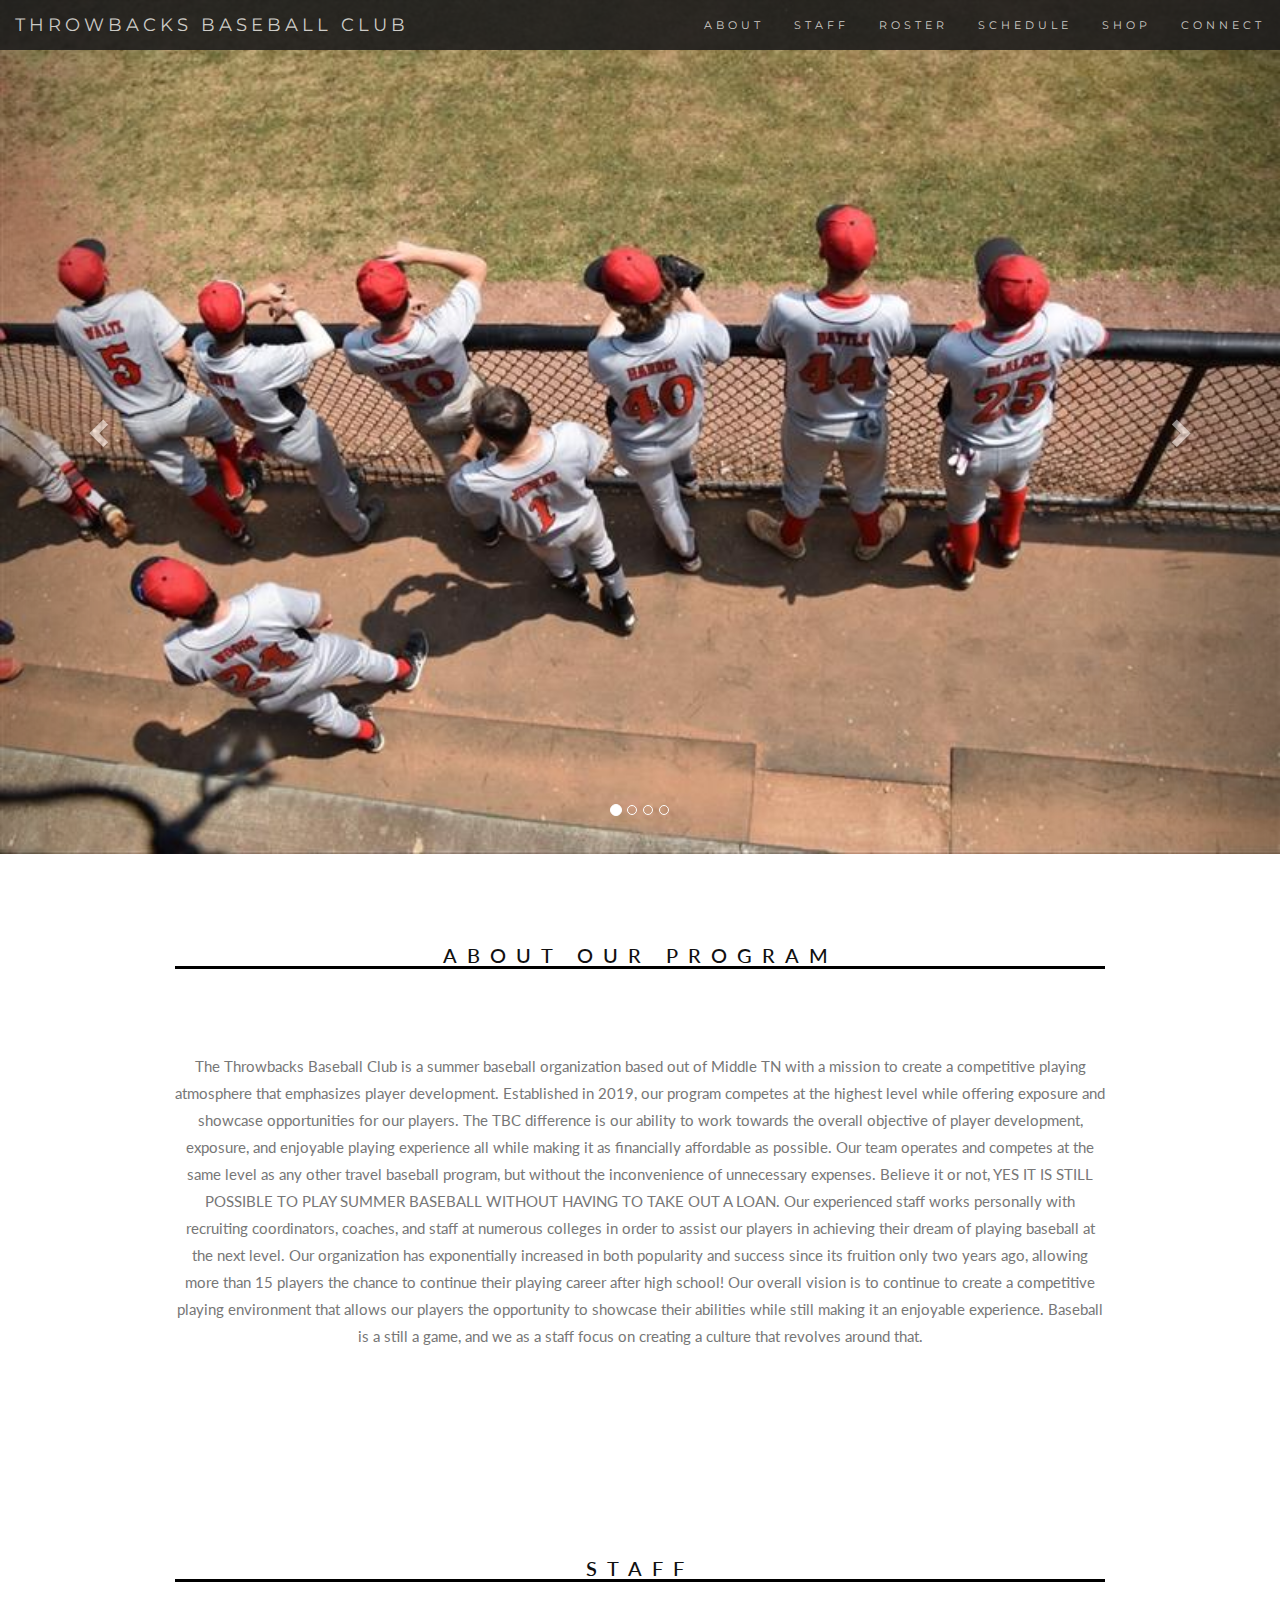
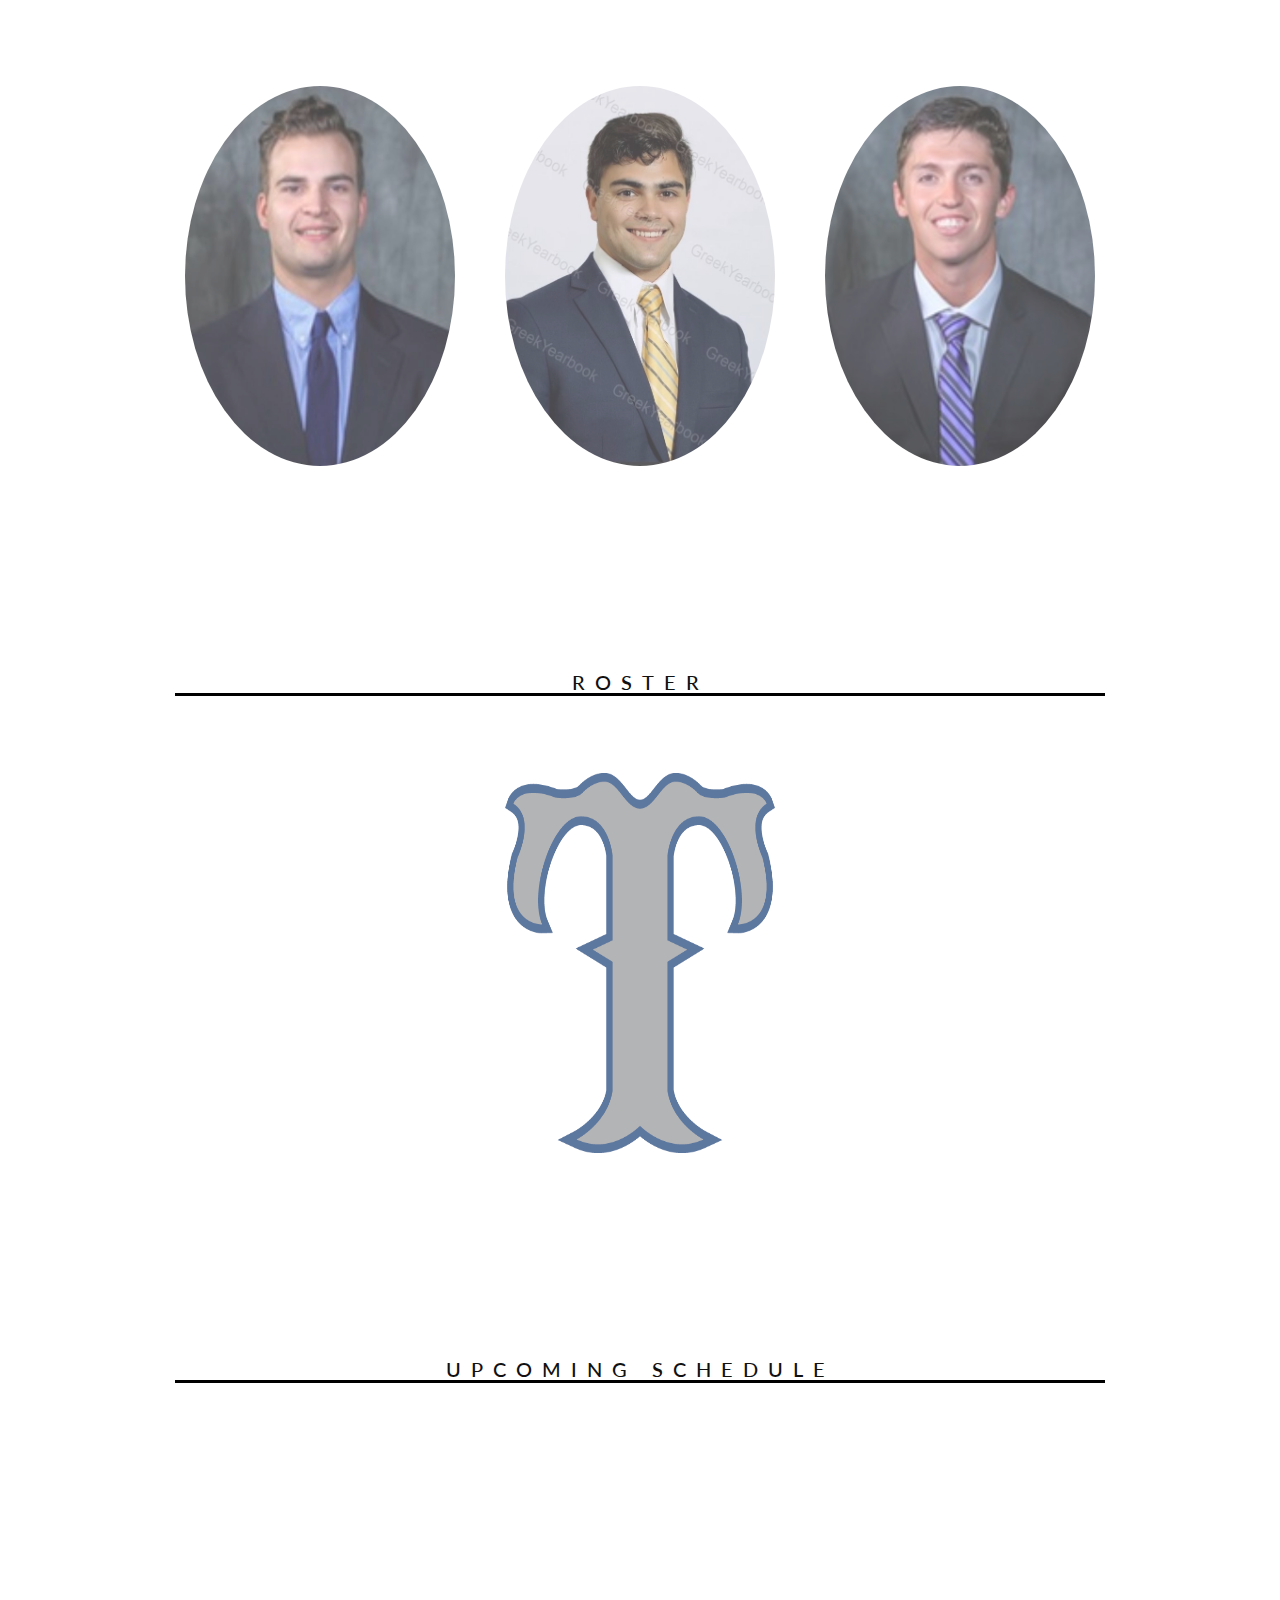
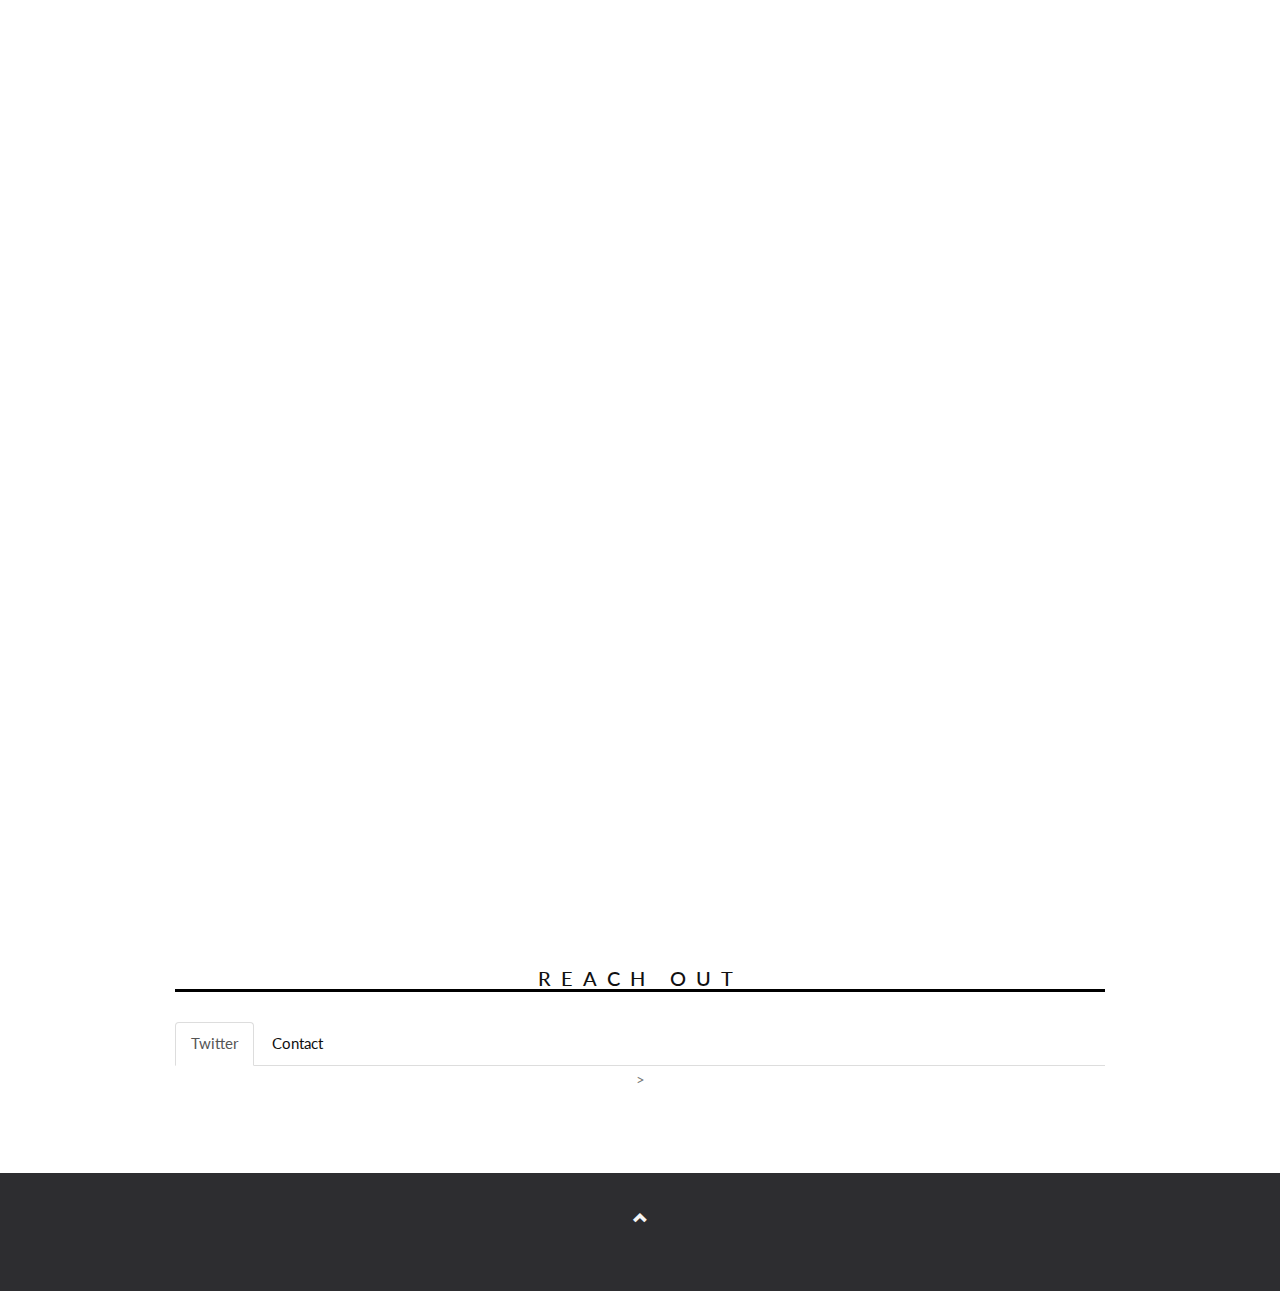
<file: index.html>
<!DOCTYPE html>
  <html lang="en">
  <head>
    <title>Baseball 2.0</title>
    <meta charset="utf-8">
    <meta name="viewport" content="width=device-width, initial-scale=1">
    <link rel="stylesheet" href="https://maxcdn.bootstrapcdn.com/bootstrap/3.4.1/css/bootstrap.min.css">
    <link href="https://fonts.googleapis.com/css?family=Lato" rel="stylesheet" type="text/css">
    <link href="https://fonts.googleapis.com/css?family=Montserrat" rel="stylesheet" type="text/css">
    <script src="https://ajax.googleapis.com/ajax/libs/jquery/3.5.1/jquery.min.js"></script>
    <script src="https://maxcdn.bootstrapcdn.com/bootstrap/3.4.1/js/bootstrap.min.js"></script>
    <link rel="stylesheet" href="./assets/style.css">
   </head>

  <body id="myPage" data-spy="scroll" data-target=".navbar" data-offset="50">
  
    <!-- NAV BAR STARTS -->
    <nav class="navbar navbar-default navbar-fixed-top">
      <div class="container-fluid">
        <div class="navbar-header">
          <button type="button" class="navbar-toggle" data-toggle="collapse" data-target="#myNavbar">
            <span class="icon-bar"></span>
            <span class="icon-bar"></span>
            <span class="icon-bar"></span>                        
          </button>
          <a class="navbar-brand" href="#myPage">THROWBACKS BASEBALL CLUB</a>
        </div>
  
        <div class="collapse navbar-collapse" id="myNavbar">
          <ul class="nav navbar-nav navbar-right">
            <li><a href="#about">ABOUT</a></li>
            <li><a href="#staff">STAFF</a></li>
            <li><a href="#roster">ROSTER</a></li>
            <li><a href="#schedule">SCHEDULE</a></li>
            <li> <a href="https://teamlocker.squadlocker.com/#/lockers/throwbacks-baseball-club?_k=t2jlxj" target="_blank">SHOP</a></li>
            <li><a href="#connect">CONNECT</a></li>
          </ul>
        </div>
      </div>
    </nav>
  
    <!-- CAROUSEL -->
  <div id="myCarousel" class="carousel slide" data-ride="carousel">
      <!-- Indicators -->
      <ol class="carousel-indicators">
        <li data-target="#myCarousel" data-slide-to="0" class="active"></li>
        <li data-target="#myCarousel" data-slide-to="1"></li>
        <li data-target="#myCarousel" data-slide-to="2"></li>
        <li data-target="#myCarousel" data-slide-to="3"></li>
      </ol>
  
      <!-- Wrapper for slides -->
      <div class="carousel-inner" role="listbox">
        <div class="item active">
          <img src="./assets/images/picture4.jpg" alt="New York">
          <div class="carousel-caption">
          </div>      
        </div>
  
        <div class="item">
          <img src="./assets/images/pic5.jpg" alt="Chicago">
          <div class="carousel-caption">
          </div>      
        </div>
      
        <div class="item">
          <img src="./assets/images/pic6.jpg" alt="Los Angeles">
          <div class="carousel-caption">
          </div>      
        </div>

        <div class="item">
          <img src="./assets/images/pic7.jpg" alt="Los Angeles">
          <div class="carousel-caption">
          </div>      
        </div>
        

      </div>
  
      <!-- Left and right controls -->
      <a class="left carousel-control" href="#myCarousel" role="button" data-slide="prev">
        <span class="glyphicon glyphicon-chevron-left" aria-hidden="true"></span>
        <span class="sr-only">Previous</span>
      </a>
      <a class="right carousel-control" href="#myCarousel" role="button" data-slide="next">
        <span class="glyphicon glyphicon-chevron-right" aria-hidden="true"></span>
        <span class="sr-only">Next</span>
      </a>
  </div>
  
  

  <!-- ABOUT US -->
<div id="about" class="container text-center">
  <h3 style="border-bottom:#000000 solid medium">ABOUT OUR PROGRAM</h3><br>
  <br>
  <p>The Throwbacks Baseball Club is a summer baseball organization based out of Middle TN with a mission to create a competitive playing atmosphere that emphasizes player development. Established in 2019, our program competes at the highest level while offering exposure and showcase opportunities for our players. The TBC difference is our ability to work towards the overall objective of player development, exposure, and enjoyable playing experience all while making it as financially affordable as possible. Our team operates and competes at the same level as any other travel baseball program, but without the inconvenience of unnecessary expenses. Believe it or not, YES IT IS STILL POSSIBLE TO PLAY SUMMER BASEBALL WITHOUT HAVING TO TAKE OUT A LOAN. Our experienced staff works personally with recruiting coordinators, coaches, and staff at numerous colleges in order to assist our players in achieving their dream of playing baseball at the next level. Our organization has exponentially increased in both popularity and success since its fruition only two years ago, allowing more than 15 players the chance to continue their playing career after high school! Our overall vision is to continue to create a competitive playing environment that allows our players the opportunity to showcase their abilities while still making it an enjoyable experience. Baseball is a still a game, and we as a staff focus on creating a culture that revolves around that.</p>
  <br>

</div>

 <!-- Container STAFF Section) -->
 <div id="staff" class="container text-center">
  <h3 style="border-bottom:#000000 solid medium">STAFF</h3>
  <p><em></em></p>
  <br>
  <div class="row">
    <div class="col-sm-4">
      <p class="text-center"><strong> </strong></p><br>
      <a href="./staff.html" target="_blank">
        <img src="./assets/images/michaelbrown.jpg" class="img-circle person" alt="Random Name" width="200" height="300">
      </a>
  
    </div>

    <div class="col-sm-4">
      <p class="text-center"><strong> </strong></p><br>
      <a href="./staff.html" target="_blank">
        <img src="./assets/images/mattbrown.jpg" class="img-circle person" alt="Random Name" width="200" height="300">
      </a>
    </div>

    <div class="col-sm-4">
      <p class="text-center"><strong> </strong></p><br>
      <a href="./staff.html" target="_blank">
        <img src="./assets/images/jakeroberson.jpg" class="img-circle person" alt="Random Name" width="200" height="300">
      </a>
    </div>

  </div>
 </div>



  <!-- ROSTER -->
  <div id="roster" class="container text-center">
    <h3 style="border-bottom:#000000 solid medium">ROSTER</h3>
    <div class="row">
    
      <div class="col-sm-4">
       
      </div>
    
      <div class="col-sm-4">
        <p class="text-center"><strong> </strong></p><br>
        <a href="./roster.html" target="_blank">
          <img src="./assets/images/throwbacks.png" class="img-rounded person" alt="Random Name" width="255" height="255">
        </a>
        <div id="demo" class="collapse">
          <p> </p>
          <p></p>
          <p></p>
        </div>
    
      </div>
    
      <div class="col-sm-4">
        
        </div>
    
    
     
      </div>
    
    
    </div>



 <!-- Container Schedule -->
 <div id="schedule" class="container text-center">
 <h3 style="border-bottom:#000000 solid medium">UPCOMING SCHEDULE</h3>
  <div class="responsiveCal">
    <iframe src="https://calendar.google.com/calendar/embed?src=vtda6c11j9gjircbi7dj29id80%40group.calendar.google.com&ctz=America%2FChicago" style="border: 0" width="950" height="600" frameborder="0" scrolling="no"></iframe>    
</div>
</div>

<br><br>

 <!-- Starts Social -->
 <div class="container text-center">
 <h3 style="border-bottom:#000000 solid medium">REACH OUT</h3>  
  <ul class="nav nav-tabs">
    <li class="active"><a data-toggle="tab" href="#connect">Twitter</a></li>
    <li><a data-toggle="tab" href="#menu1">Contact</a></li>
  </ul>

  <div class="tab-content">
    <div id="connect" class="tab-pane fade in active">
      <a class="twitter-timeline" href="https://twitter.com/BroadwayBacks"></a> <script async src="https://platform.twitter.com/widgets.js" charset="utf-8"></script>>
    </div>
    <div id="menu1" class="tab-pane fade">
      <div class="row">
        <div class="col-md-4"><br>
           <p><span class="glyphicon glyphicon-map-marker"></span> Tennessee</p>
           <p><span class="glyphicon glyphicon-phone"></span>Phone: 615-772-4676</p>
           <p><span class="glyphicon glyphicon-envelope"></span>throwbacksbaseball@gmail.com</p>
         </div>
         <br><br>
         <div class="col-md-8">
           <div class="row">
             <div class="col-md-4 form-group">
               <input class="form-control" id="name" name="name" placeholder="Name" type="text" required>
             </div>
             <div class="col-md-4 form-group">
               <input class="form-control" id="email" name="email" placeholder="Email" type="email" required>
             </div>
           </div>
           <textarea class="form-control" id="comments" name="comments" placeholder="Comment" rows="5"></textarea>
           <br>
           <div class="row">
             <div class="col-md-4 form-group">
               <button class="btn pull-right" type="submit">Send</button>
             </div>
           </div>
         </div>
       </div>
    </div>  

    </div>

 </div>


 
 
 

  <!-- Footer -->
  <footer class="text-center">
    <a class="up-arrow" href="#myPage" data-toggle="tooltip" title="TO TOP">
      <span class="glyphicon glyphicon-chevron-up"></span>
    </a><br><br>
  </footer>

  </body>
  </html>
</file>
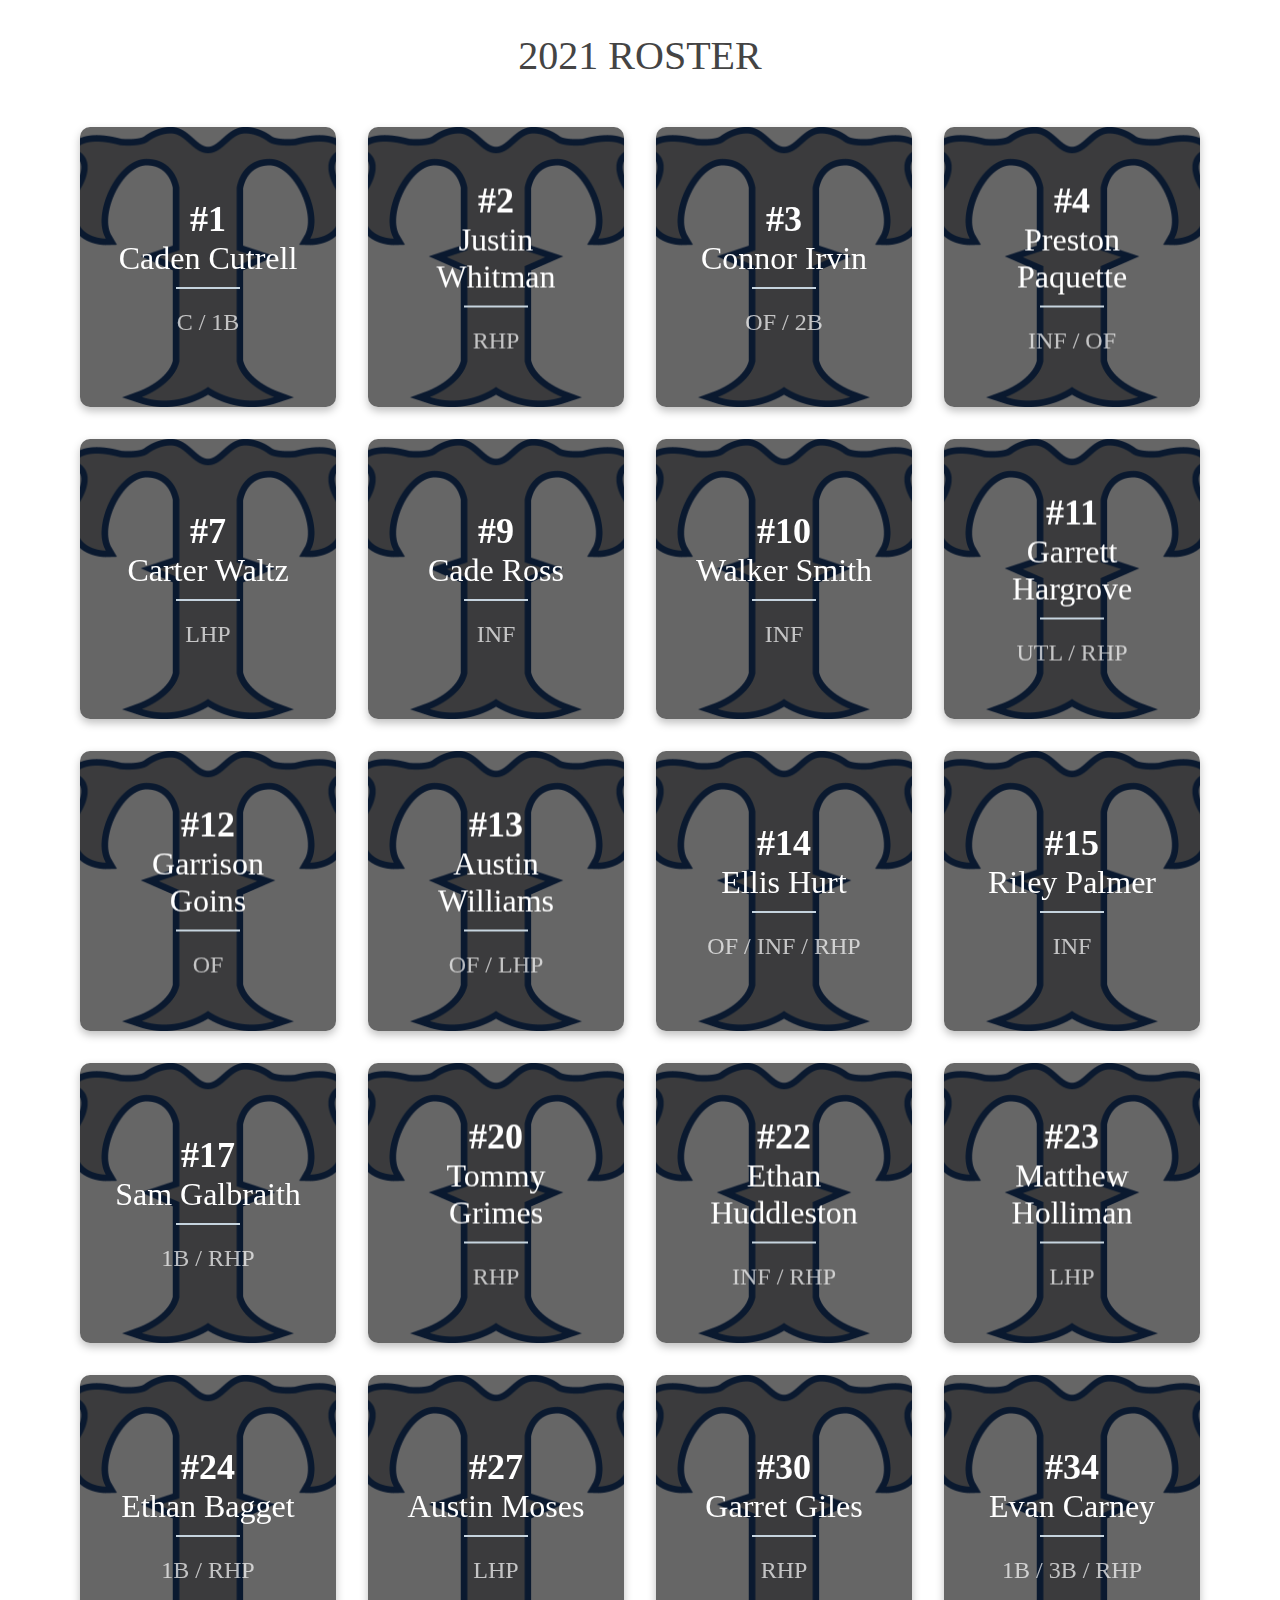
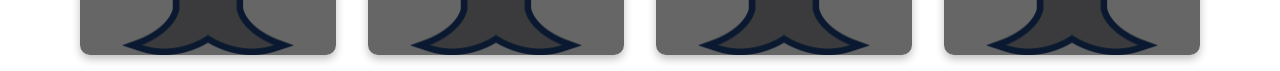
<file: roster.html>
<!DOCTYPE html>
<html lang="en">
    <head>

  <title>Baseball 2.0</title>
        <meta charset="utf-8">
        <meta name="viewport" content="width=device-width, initial-scale=1">
        <link href='https://cdn.jsdelivr.net/npm/bootstrap@5.0.0-alpha1/dist/css/bootstrap.min.css'>
        <script src='https://cdn.jsdelivr.net/npm/bootstrap@5.0.0-alpha1/dist/js/bootstrap.bundle.min.js'></script>
        <link href='https://cdnjs.cloudflare.com/ajax/libs/font-awesome/4.7.0/css/font-awesome.min.css'>
    </head>

<style>
    *{
  margin: 0;
  padding: 0;
  -webkit-box-sizing: border-box;
          box-sizing: border-box;
}

h1{
  font-size: 2.5rem;
  font-family: 'Montserrat';
  font-weight: normal;
  color: #444;
  text-align: center;
  margin: 2rem 0;
}

.wrapper{
  width: 90%;
  margin: 0 auto;
  max-width: 80rem;
}

.cols{
  display: -webkit-box;
  display: -ms-flexbox;
  display: flex;
  -ms-flex-wrap: wrap;
      flex-wrap: wrap;
  -webkit-box-pack: center;
      -ms-flex-pack: center;
          justify-content: center;
}

.col{
  width: calc(25% - 2rem);
  margin: 1rem;
  cursor: pointer;
}

.container{
  -webkit-transform-style: preserve-3d;
          transform-style: preserve-3d;
	-webkit-perspective: 1000px;
	        perspective: 1000px;
}

.front,
.back{
  background-size: cover;
  box-shadow: 0 4px 8px 0 rgba(0,0,0,0.25);
  border-radius: 10px;
	background-position: center;
	-webkit-transition: -webkit-transform .7s cubic-bezier(0.4, 0.2, 0.2, 1);
	transition: -webkit-transform .7s cubic-bezier(0.4, 0.2, 0.2, 1);
	-o-transition: transform .7s cubic-bezier(0.4, 0.2, 0.2, 1);
	transition: transform .7s cubic-bezier(0.4, 0.2, 0.2, 1);
	transition: transform .7s cubic-bezier(0.4, 0.2, 0.2, 1), -webkit-transform .7s cubic-bezier(0.4, 0.2, 0.2, 1);
	-webkit-backface-visibility: hidden;
	        backface-visibility: hidden;
	text-align: center;
	min-height: 280px;
	height: auto;
	border-radius: 10px;
	color: #fff;
	font-size: 1.5rem;
}

.back{
  background: #cedce7;
  background: -webkit-linear-gradient(45deg,  #cedce7 0%,#596a72 100%);
  background: -o-linear-gradient(45deg,  #cedce7 0%,#596a72 100%);
  background: linear-gradient(45deg,  #cedce7 0%,#596a72 100%);
}

.front:after{
	position: absolute;
    top: 0;
    left: 0;
    z-index: 1;
    width: 100%;
    height: 100%;
    content: '';
    display: block;
    opacity: .6;
    background-color: #000;
    -webkit-backface-visibility: hidden;
            backface-visibility: hidden;
    border-radius: 10px;
}
.container:hover .front,
.container:hover .back{
    -webkit-transition: -webkit-transform .7s cubic-bezier(0.4, 0.2, 0.2, 1);
    transition: -webkit-transform .7s cubic-bezier(0.4, 0.2, 0.2, 1);
    -o-transition: transform .7s cubic-bezier(0.4, 0.2, 0.2, 1);
    transition: transform .7s cubic-bezier(0.4, 0.2, 0.2, 1);
    transition: transform .7s cubic-bezier(0.4, 0.2, 0.2, 1), -webkit-transform .7s cubic-bezier(0.4, 0.2, 0.2, 1);
}

.back{
    position: absolute;
    top: 0;
    left: 0;
    width: 100%;
}

.inner{
    -webkit-transform: translateY(-50%) translateZ(60px) scale(0.94);
            transform: translateY(-50%) translateZ(60px) scale(0.94);
    top: 50%;
    position: absolute;
    left: 0;
    width: 100%;
    padding: 2rem;
    -webkit-box-sizing: border-box;
            box-sizing: border-box;
    outline: 1px solid transparent;
    -webkit-perspective: inherit;
            perspective: inherit;
    z-index: 2;
}

.container .back{
    -webkit-transform: rotateY(180deg);
            transform: rotateY(180deg);
    -webkit-transform-style: preserve-3d;
            transform-style: preserve-3d;
}

.container .front{
    -webkit-transform: rotateY(0deg);
            transform: rotateY(0deg);
    -webkit-transform-style: preserve-3d;
            transform-style: preserve-3d;
}

.container:hover .back{
  -webkit-transform: rotateY(0deg);
          transform: rotateY(0deg);
  -webkit-transform-style: preserve-3d;
          transform-style: preserve-3d;
}

.container:hover .front{
  -webkit-transform: rotateY(-180deg);
          transform: rotateY(-180deg);
  -webkit-transform-style: preserve-3d;
          transform-style: preserve-3d;
}

.front .inner p{
  font-size: 2rem;
  margin-bottom: 2rem;
  position: relative;
}

.front .inner p:after{
  content: '';
  width: 4rem;
  height: 2px;
  position: absolute;
  background: #C6D4DF;
  display: block;
  left: 0;
  right: 0;
  margin: 0 auto;
  bottom: -.75rem;
}

.front .inner span{
  color: rgba(255,255,255,0.7);
  font-family: 'Montserrat';
  font-weight: 300;
}

@media screen and (max-width: 64rem){
  .col{
    width: calc(33.333333% - 2rem);
  }
}

@media screen and (max-width: 48rem){
  .col{
    width: calc(50% - 2rem);
  }
}

@media screen and (max-width: 32rem){
  .col{
    width: 100%;
    margin: 0 0 2rem 0;
  }
}
</style>

<body>
    <div class="wrapper">
        <h1>2021 ROSTER</h1>
        <div class="cols">
<!-- Player 1 -->
                  <div class="col" ontouchstart="this.classList.toggle('hover');">
                      <div class="container">
                          <div class="front" style="background-image: url(./assets/images/throwbacks.png)">
                              <div class="inner">
                                  <h2>#1</h2>
                                  <p>Caden Cutrell</p>
                    <span>C / 1B</span>
                              </div>
                          </div>
                          <div class="back">
                              <div class="inner">
                                <p>Beech High School, 2021<br><br>Committed:<br>Union University (TN)<br><br>6'1 / 190lbs</p>
                              </div>
                          </div>
                      </div>
                  </div>
<!-- Player 2 -->
                  <div class="col" ontouchstart="this.classList.toggle('hover');">
                      <div class="container">
                          <div class="front" style="background-image: url(./assets/images/throwbacks.png)">
                              <div class="inner">
                                <h2>#2</h2>
                                  <p>Justin Whitman</p>
                    <span>RHP</span>
                              </div>
                          </div>
                          <div class="back">
                              <div class="inner">
                                  <p>Springfield High School, 2020<br><br>Committed:<br>Freed Hardeman (TN)<br><br>6'0 / 170lbs</p>
                              </div>
                          </div>
                      </div>
                  </div>
<!-- Player 3 -->
                  <div class="col" ontouchstart="this.classList.toggle('hover');">
                      <div class="container">
                          <div class="front" style="background-image: url(./assets/images/throwbacks.png)">
                              <div class="inner">
                                <h2>#3</h2>
                                  <p>Connor Irvin</p>
                                  <span>OF / 2B</span>
                              </div>
                          </div>
                          <div class="back">
                              <div class="inner">
                                  <p>Nolensville High School, 2021<br><br>Uncommitted<br><br>5'10 / 150lbs</p>
                              </div>
                          </div>
                      </div>
                  </div>
<!-- Player 4 -->
                  <div class="col" ontouchstart="this.classList.toggle('hover');">
                      <div class="container">
                          <div class="front" style="background-image: url(./assets/images/throwbacks.png)">
                              <div class="inner">
                                <h2>#4</h2>
                                  <p>Preston Paquette</p>
                                <span>INF / OF</span>
                              </div>
                          </div>
                          <div class="back">
                              <div class="inner">
                                  <p>Lipscomb Academy, 2022<br><br>Uncommitted<br><br>5'7 / 150lbs</p>
                              </div>
                          </div>
                      </div>
                  </div>
<!-- Player 5 -->
                  <div class="col" ontouchstart="this.classList.toggle('hover');">
                      <div class="container">
                          <div class="front" style="background-image: url(./assets/images/throwbacks.png">
                              <div class="inner">
                                <h2>#7</h2>
                                  <p>Carter Waltz</p>
                               <span>LHP</span>
                              </div>
                          </div>
                          <div class="back">
                              <div class="inner">
                                  <p>Springfield High School, 2023<br><br>Uncommitted<br><br>5'10 / 150lbs</p>
                              </div>
                          </div>
                      </div>
                  </div>
<!-- Player 6-->
                  <div class="col" ontouchstart="this.classList.toggle('hover');">
                      <div class="container">
                          <div class="front" style="background-image: url(./assets/images/throwbacks.png)">
                              <div class="inner">
                                <h2>#9</h2>
                                  <p>Cade Ross</p>
                                  <span>INF</span>
                              </div>
                          </div>
                          <div class="back">
                              <div class="inner">
                                  <p>Clarksville High School, 2021<br><br>Committed:<br>Volunteer State (TN)<br><br>5'11 / 165lbs</p>
                              </div>
                          </div>
                      </div>
                  </div>
<!-- Player 7 -->
                  <div class="col" ontouchstart="this.classList.toggle('hover');">
                      <div class="container">
                          <div class="front" style="background-image: url(./assets/images/throwbacks.png)">
                              <div class="inner">
                                <h2>#10</h2>
                                  <p>Walker Smith</p>
                         <span>INF</span>
                              </div>
                          </div>
                          <div class="back">
                              <div class="inner">
                                  <p>Clarksville High School, 2021<br><br>Uncommitted<br><br>5'11 / 175lbs</p>
                              </div>
                          </div>
                      </div>
                  </div>
<!-- Player 8 -->
                  <div class="col" ontouchstart="this.classList.toggle('hover');">
                      <div class="container">
                          <div class="front" style="background-image: url(./assets/images/throwbacks.png)">
                              <div class="inner">
                                <h2>#11</h2>
                                  <p>Garrett Hargrove</p>
                    <span>UTL / RHP</span>
                              </div>
                          </div>
                          <div class="back">
                              <div class="inner">
                                  <p>White House Heritage High School, 2021<br><br>Uncommitted<br><br>5'9 / 155lbs</p>
                              </div>
                          </div>
                      </div>
                  </div>
<!-- Player 9 -->
                  <div class="col" ontouchstart="this.classList.toggle('hover');">
                    <div class="container">
                        <div class="front" style="background-image: url(./assets/images/throwbacks.png)">
                            <div class="inner">
                                <h2>#12</h2>
                                <p>Garrison Goins</p>
                  <span>OF</span>
                            </div>
                        </div>
                        <div class="back">
                            <div class="inner">
                              <p>Clarksville High School, 2021<br><br>Uncommitted<br><br>5'11 / 165lbs</p>
                            </div>
                        </div>
                    </div>
                </div>
<!-- Player 10 -->
                <div class="col" ontouchstart="this.classList.toggle('hover');">
                    <div class="container">
                        <div class="front" style="background-image: url(./assets/images/throwbacks.png)">
                            <div class="inner">
                                <h2>#13</h2>
                                <p>Austin Williams</p>
                  <span>OF / LHP</span>
                            </div>
                        </div>
                        <div class="back">
                            <div class="inner">
                              <p>Sycamore High School, 2022<br><br>Uncommitted<br><br>5'9 / 160lbs</p>
                            </div>
                        </div>
                    </div>
                </div>
<!-- Player 11 -->
                <div class="col" ontouchstart="this.classList.toggle('hover');">
                    <div class="container">
                        <div class="front" style="background-image: url(./assets/images/throwbacks.png)">
                            <div class="inner">
                                <h2>#14</h2>
                                <p>Ellis Hurt</p>
                  <span>OF / INF / RHP</span>
                            </div>
                        </div>
                        <div class="back">
                            <div class="inner">
                              <p>Harpeth High School, 2022<br><br>Uncommitted<br><br>6'0 / 180lbs</p>
                            </div>
                        </div>
                    </div>
                </div>
<!-- Player 12 -->
                <div class="col" ontouchstart="this.classList.toggle('hover');">
                    <div class="container">
                        <div class="front" style="background-image: url(./assets/images/throwbacks.png)">
                            <div class="inner">
                                <h2>#15</h2>
                                <p>Riley Palmer</p>
                  <span>INF</span>
                            </div>
                        </div>
                        <div class="back">
                            <div class="inner">
                              <p> Sycamore High School, 2022<br><br>Uncommitted<br><br>5'10 / 165lbs</p>
                            </div>
                        </div>
                    </div>
                </div>
<!-- Player 13 -->
                <div class="col" ontouchstart="this.classList.toggle('hover');">
                    <div class="container">
                        <div class="front" style="background-image: url(./assets/images/throwbacks.png)">
                            <div class="inner">
                                <h2>#17</h2>
                                <p>Sam Galbraith</p>
                  <span>1B / RHP</span>
                            </div>
                        </div>
                        <div class="back">
                            <div class="inner">
                              <p>Homeschool, 2020<br><br>Uncommitted<br><br>6'7 / 230lbs</p>
                            </div>
                        </div>
                    </div>
                </div>
<!-- Player 14 -->
                <div class="col" ontouchstart="this.classList.toggle('hover');">
                    <div class="container">
                        <div class="front" style="background-image: url(./assets/images/throwbacks.png)">
                            <div class="inner">
                                <h2>#20</h2>
                                <p>Tommy Grimes</p>
                  <span>RHP</span>
                            </div>
                        </div>
                        <div class="back">
                            <div class="inner">
                              <p>Rossview High School, 2021<br><br>Uncommitted<br><br>5'11 / 180lbs</p>
                            </div>
                        </div>
                    </div>
                </div>
<!-- Player 15 -->
                <div class="col" ontouchstart="this.classList.toggle('hover');">
                    <div class="container">
                        <div class="front" style="background-image: url(./assets/images/throwbacks.png)">
                            <div class="inner">
                                <h2>#22</h2>
                                <p>Ethan Huddleston</p>
                  <span>INF / RHP</span>
                            </div>
                        </div>
                        <div class="back">
                            <div class="inner">
                              <p>Gallatin High School, 2020<br><br>Committed:<br>Volunteer State (TN)<br><br>5'11 / 180lbs</p>
                            </div>
                        </div>
                    </div>
                </div>
<!-- Player 16 -->
                <div class="col" ontouchstart="this.classList.toggle('hover');">
                    <div class="container">
                        <div class="front" style="background-image: url(./assets/images/throwbacks.png)">
                            <div class="inner">
                                <h2>#23</h2>
                                <p>Matthew Holliman</p>
                  <span>LHP</span>
                            </div>
                        </div>
                        <div class="back">
                            <div class="inner">
                              <p>Greenbrier High School, 2022<br><br>Uncommitted<br><br>5'11 / 230lbs</p>
                            </div>
                        </div>
                    </div>
                </div>
<!-- Player 17 -->
                <div class="col" ontouchstart="this.classList.toggle('hover');">
                    <div class="container">
                        <div class="front" style="background-image: url(./assets/images/throwbacks.png)">
                            <div class="inner">
                                <h2>#24</h2>
                                <p>Ethan Bagget</p>
                  <span>1B / RHP</span>
                            </div>
                        </div>
                        <div class="back">
                            <div class="inner">
                              <p>Clarksville High School, 2021<br><br>Committed:<br>Covenant College (GA)<br><br>6'1 / 180lbs</p>
                            </div>
                        </div>
                    </div>
                </div>
<!-- Player 18 -->
                <div class="col" ontouchstart="this.classList.toggle('hover');">
                    <div class="container">
                        <div class="front" style="background-image: url(./assets/images/throwbacks.png)">
                            <div class="inner">
                                <h2>#27</h2>
                                <p>Austin Moses</p>
                  <span>LHP</span>
                            </div>
                        </div>
                        <div class="back">
                            <div class="inner">
                              <p>Springfield High School, 2022<br><br>Uncommitted<br><br>6'1 / 175lbs</p>
                            </div>
                        </div>
                    </div>
                </div>
<!-- Player 19 -->
                <div class="col" ontouchstart="this.classList.toggle('hover');">
                    <div class="container">
                        <div class="front" style="background-image: url(./assets/images/throwbacks.png)">
                            <div class="inner">
                                <h2>#30</h2>
                                <p>Garret Giles</p>
                  <span>RHP</span>
                            </div>
                        </div>
                        <div class="back">
                            <div class="inner">
                              <p>Franklin High School, 2022<br><br>Uncommitted<br><br>5'11 / 170lbs</p>
                            </div>
                        </div>
                    </div>
                </div>
<!-- Player 20 -->
                <div class="col" ontouchstart="this.classList.toggle('hover');">
                    <div class="container">
                        <div class="front" style="background-image: url(./assets/images/throwbacks.png)">
                            <div class="inner">
                                <h2>#34</h2>
                                <p>Evan Carney</p>
                  <span>1B / 3B / RHP</span>
                            </div>
                        </div>
                        <div class="back">
                            <div class="inner">
                              <p>Christ Presbyterian Academy, 2022<br><br>Uncommitted<br><br>6'5 / 255lbs</p>
                            </div>
                        </div>
                    </div>
                </div>





              </div>
       </div>
</body>

</html>
</file>
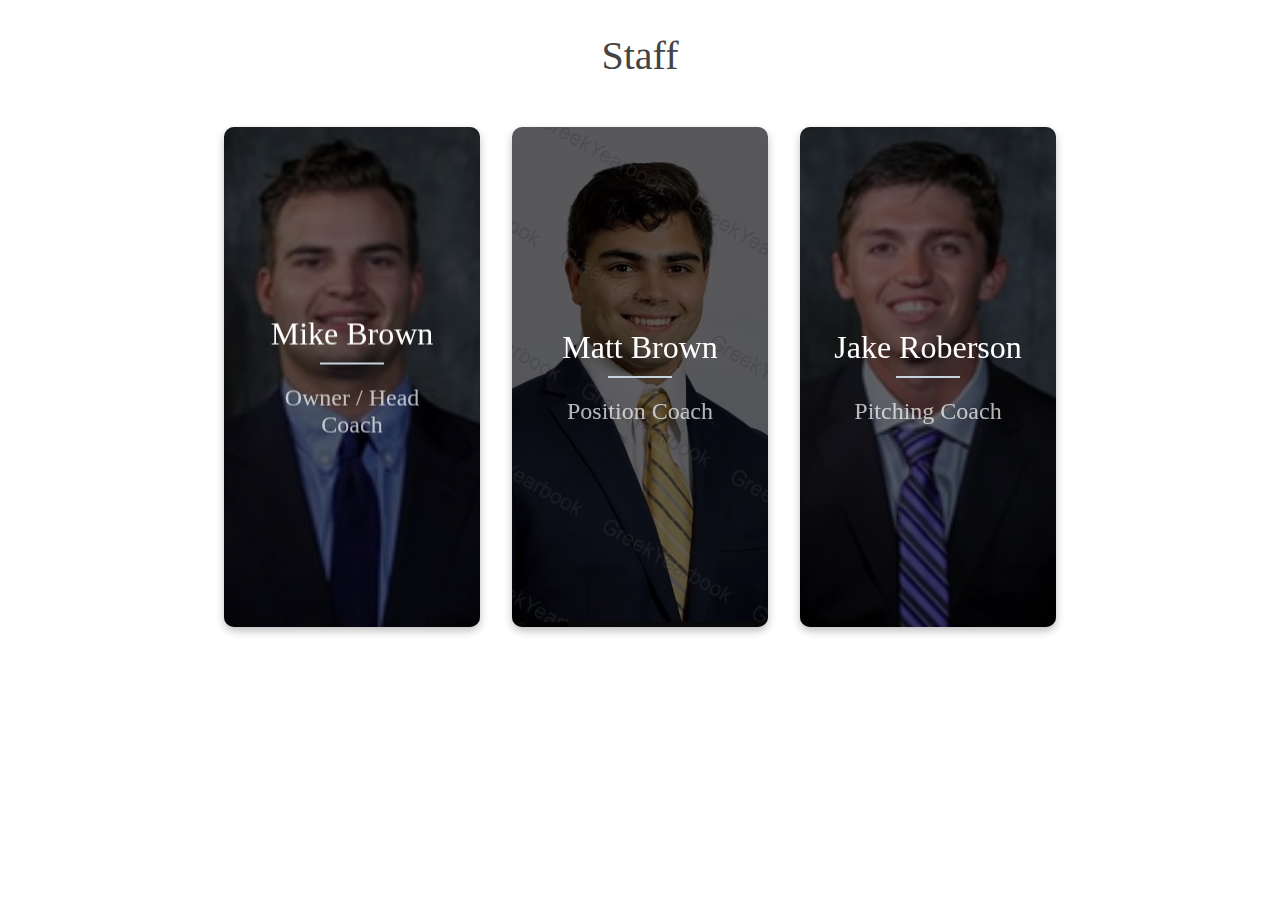
<file: staff.html>
<!DOCTYPE html>
<html lang="en">
    <head>

  <title>Baseball 2.0</title>
        <meta charset="utf-8">
        <meta name="viewport" content="width=device-width, initial-scale=1">
        <link href='https://cdn.jsdelivr.net/npm/bootstrap@5.0.0-alpha1/dist/css/bootstrap.min.css'>
        <script src='https://cdn.jsdelivr.net/npm/bootstrap@5.0.0-alpha1/dist/js/bootstrap.bundle.min.js'></script>
        <link href='https://cdnjs.cloudflare.com/ajax/libs/font-awesome/4.7.0/css/font-awesome.min.css'>
    </head>

    <style>
        *{
      margin: 0;
      padding: 0;
      -webkit-box-sizing: border-box;
              box-sizing: border-box;
    }
    
    h1{
      font-size: 2.5rem;
      font-family: 'Montserrat';
      font-weight: normal;
      color: #444;
      text-align: center;
      margin: 2rem 0;
    }
    
    .wrapper{
      width: 90%;
      margin: 0 auto;
      max-width: 80rem;
    }
    
    .cols{
      display: -webkit-box;
      display: -ms-flexbox;
      display: flex;
      -ms-flex-wrap: wrap;
          flex-wrap: wrap;
      -webkit-box-pack: center;
          -ms-flex-pack: center;
              justify-content: center;
    }
    
    .col{
      width: calc(25% - 2rem);
      margin: 1rem;
      cursor: pointer;
    }
    
    .container{
      -webkit-transform-style: preserve-3d;
              transform-style: preserve-3d;
        -webkit-perspective: 1000px;
                perspective: 1000px;
    }
    
    .front,
    .back{
      background-size: cover;
      box-shadow: 0 4px 8px 0 rgba(0,0,0,0.25);
      border-radius: 10px;
        background-position: center;
        -webkit-transition: -webkit-transform .7s cubic-bezier(0.4, 0.2, 0.2, 1);
        transition: -webkit-transform .7s cubic-bezier(0.4, 0.2, 0.2, 1);
        -o-transition: transform .7s cubic-bezier(0.4, 0.2, 0.2, 1);
        transition: transform .7s cubic-bezier(0.4, 0.2, 0.2, 1);
        transition: transform .7s cubic-bezier(0.4, 0.2, 0.2, 1), -webkit-transform .7s cubic-bezier(0.4, 0.2, 0.2, 1);
        -webkit-backface-visibility: hidden;
                backface-visibility: hidden;
        text-align: center;
        min-height: 500px;
        height: auto;
        border-radius: 10px;
        color: #fff;
        font-size: 1.5rem;
    }
    
    .back{
      background: #cedce7;
      background: -webkit-linear-gradient(45deg,  #cedce7 0%,#596a72 100%);
      background: -o-linear-gradient(45deg,  #cedce7 0%,#596a72 100%);
      background: linear-gradient(45deg,  #cedce7 0%,#596a72 100%);
    }
    
    .front:after{
        position: absolute;
        top: 0;
        left: 0;
        z-index: 1;
        width: 100%;
        height: 100%;
        content: '';
        display: block;
        opacity: .6;
        background-color: #000;
        -webkit-backface-visibility: hidden;
                backface-visibility: hidden;
        border-radius: 10px;
    }
    .container:hover .front,
    .container:hover .back{
        -webkit-transition: -webkit-transform .7s cubic-bezier(0.4, 0.2, 0.2, 1);
        transition: -webkit-transform .7s cubic-bezier(0.4, 0.2, 0.2, 1);
        -o-transition: transform .7s cubic-bezier(0.4, 0.2, 0.2, 1);
        transition: transform .7s cubic-bezier(0.4, 0.2, 0.2, 1);
        transition: transform .7s cubic-bezier(0.4, 0.2, 0.2, 1), -webkit-transform .7s cubic-bezier(0.4, 0.2, 0.2, 1);
    }
    
    .back{
        position: absolute;
        top: 0;
        left: 0;
        width: 100%;
    }
    
    .inner{
        -webkit-transform: translateY(-50%) translateZ(60px) scale(0.94);
                transform: translateY(-50%) translateZ(60px) scale(0.94);
        top: 50%;
        position: absolute;
        left: 0;
        width: 100%;
        padding: 2rem;
        -webkit-box-sizing: border-box;
                box-sizing: border-box;
        outline: 1px solid transparent;
        -webkit-perspective: inherit;
                perspective: inherit;
        z-index: 2;
    }
    
    .container .back{
        -webkit-transform: rotateY(180deg);
                transform: rotateY(180deg);
        -webkit-transform-style: preserve-3d;
                transform-style: preserve-3d;
    }
    
    .container .front{
        -webkit-transform: rotateY(0deg);
                transform: rotateY(0deg);
        -webkit-transform-style: preserve-3d;
                transform-style: preserve-3d;
    }
    
    .container:hover .back{
      -webkit-transform: rotateY(0deg);
              transform: rotateY(0deg);
      -webkit-transform-style: preserve-3d;
              transform-style: preserve-3d;
    }
    
    .container:hover .front{
      -webkit-transform: rotateY(-180deg);
              transform: rotateY(-180deg);
      -webkit-transform-style: preserve-3d;
              transform-style: preserve-3d;
    }
    
    .front .inner p{
      font-size: 2rem;
      margin-bottom: 2rem;
      position: relative;
    }
    
    .front .inner p:after{
      content: '';
      width: 4rem;
      height: 2px;
      position: absolute;
      background: #C6D4DF;
      display: block;
      left: 0;
      right: 0;
      margin: 0 auto;
      bottom: -.75rem;
    }
    
    .front .inner span{
      color: rgba(255,255,255,0.7);
      font-family: 'Montserrat';
      font-weight: 300;
    }
    
    @media screen and (max-width: 64rem){
      .col{
        width: calc(33.333333% - 2rem);
      }
    }
    
    @media screen and (max-width: 48rem){
      .col{
        width: calc(50% - 2rem);
      }
    }
    
    @media screen and (max-width: 32rem){
      .col{
        width: 100%;
        margin: 0 0 2rem 0;
      }
    }
    </style>

<body>
    <div class="wrapper">
        <h1>Staff</h1>
        <div class="cols">
            
            <!-- Coach 1 -->
    <div class="col" ontouchstart="this.classList.toggle('hover');">
        <div class="container">
            <div class="front" style="background-image: url(./assets/images/michaelbrown.jpg)">
                <div class="inner">
                <p>Mike Brown</p>
      <span>Owner / Head Coach</span>
                </div>
            </div>
            <div class="back">
                <div class="inner">
                  <p>Trevecca Nazarene University<br>1B / C<br>2014-2019<br><br>3rd Season<br><br>Education:<br>B.A. Psychology and Clinical Counseling<br><br>M.A. Clinical Mental Health</p>
                </div>
            </div>
        </div>
    </div>


<!-- Coach 2 -->
    <div class="col" ontouchstart="this.classList.toggle('hover');">
        <div class="container">
            <div class="front" style="background-image: url(./assets/images/mattbrown.jpg)">
                <div class="inner">
                    <p>Matt Brown</p>
                   <span>Position Coach </span>
                </div>
            </div>
            <div class="back">
                <div class="inner">
                  <p>Volunteer State Community College<br>INF / OF<br>2016-2018<br><br>2nd Season<br><br>Education:<br>B.S. Sports Medicine/Health and Human Performance (MTSU)</p>
                </div>
            </div>
        </div>
    </div>


<!-- Coach 3 -->
    <div class="col" ontouchstart="this.classList.toggle('hover');">
        <div class="container">
            <div class="front" style="background-image: url(./assets/images/jakeroberson.jpg)">
                <div class="inner">
                    <p>Jake Roberson</p>
                       <span>Pitching Coach</span>
                </div>
            </div>
            <div class="back">
                <div class="inner">
                  <p>Trevecca Nazarene University<br>LHP<br>2015-2019<br><br>3rd Season<br><br>Education:<br>B.S. Exercise Science</p>
                </div>
            </div>
        </div>
    </div>
   
   </div>
    </div>


</body>

</html>
</file>
<file: assets/style.css>
body {
    font: 400 15px/1.8 Lato, sans-serif;
    color: #777;
  }
  h3, h4 {
    margin: 10px 0 30px 0;
    letter-spacing: 10px;      
    font-size: 20px;
    color: #111;
  }
  .container {
    padding: 80px 120px;
  }
  .person {
    border: 10px solid transparent;
    margin-bottom: 25px;
    width: 100%;
    height: 400px;
    opacity: 0.7;
  }
  .person:hover {
    border-color: #df3030;
  }
  .carousel-item{
    width: 100%; /*width you want*/
    height: 500px; /*height you want*/
    overflow: hidden;
}
.carousel-item img{
    width: 100%;
    height: 100%;
    object-fit: fill;
}
  .carousel-inner img {

    width: 100%; /* Set width to 100% */
    margin: auto;
  }
  .carousel-caption h3 {
    color: #fff !important;
  }
  @media (max-width: 600px) {
    .carousel-caption {
      display: none; /* Hide the carousel text when the screen is less than 600 pixels wide */
    }
  }
  .btn {
    padding: 10px 20px;
    background-color: #333;
    color: #ffffff;
    border-radius: 0;
    transition: .2s;
  }
  .btn:hover, .btn:focus {
    border: 1px solid #333;
    background-color: #fff;
    color: #000;
  }
  .nav-tabs li a {
    color: rgb(14, 14, 14);
  }
  .navbar {
    font-family: Montserrat, sans-serif;
    margin-bottom: 0;
    background-color: #1f1d1d;
    border: 0;
    font-size: 11px !important;
    letter-spacing: 4px;
    opacity: 0.9;
  }
  .navbar li a, .navbar .navbar-brand { 
    color: #d5d5d5 !important;
  }
  .navbar-nav li a:hover {
    color: #fff !important;
  }
  .navbar-nav li.active a {
    color: #fff !important;
    background-color: #29292c !important;
  }
  .navbar-default .navbar-toggle {
    border-color: transparent;
  }
  footer {
    background-color: #2d2d30;
    color: #f5f5f5;
    padding: 32px;
    
  }
  footer a {
    color: #f5f5f5;
  }
  footer a:hover {
    color: rgb(214, 214, 214);
    text-decoration: none;
  }  
  .form-control {
    border-radius: 0;
  }
  textarea {
    resize: none;
  }
  .responsiveCal {
 
    position: relative; padding-bottom: 100%; height: 0; overflow: hidden;
     }
     
    .responsiveCal iframe {
     
    position: absolute; top:0; left: 0; width: 100%; height: 100%;
     
    }
</file>
